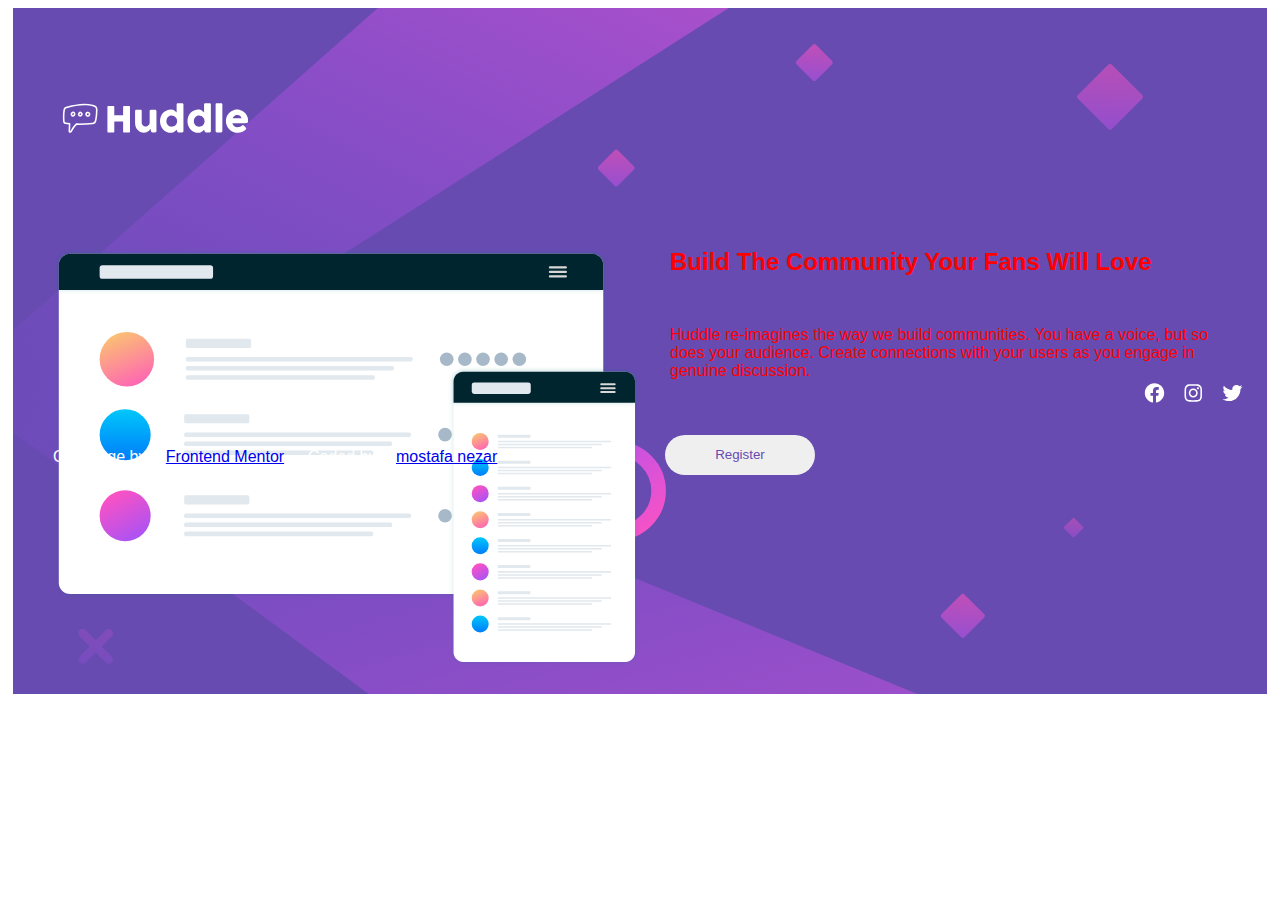
<file: huddle22/index.html>
<!DOCTYPE html>
<html lang="en">
<head>
  <meta charset="UTF-8">
  <meta name="viewport" content="width=device-width, initial-scale=1.0"> <!-- displays site properly based on user's device -->

  <link rel="icon" type="image/png" sizes="32x32" href="favicon-32x32.png">
  <link rel="stylesheet" href="main.css">

  <title>Frontend Mentor / Huddle</title>


</head>
<body>
  <div class="page">
    <div class="logo" style="display: flex; justify-content: start;">
    <img src="logo.svg" alt="" style="width: 200px;">
    </div>
    <div class="image" style="display: grid; justify-content: center;">
      <img src="illustration-mockups.svg" alt="">
    </div>
    
    <div class="content">
    <h2>Build The Community Your Fans Will Love</h2>
    <p>
    Huddle re-imagines the way we build communities. You have a voice, but so does your audience. 
    Create connections with your users as you engage in genuine discussion. 
    </p>
    <button>Register</button>
    <div class="contact">
    <div class="media">
    <a  href="https://www.facebook.com"><i class="fa-brands fa-facebook facebook fa-lg "></i></a>
    <a  href="https://www.instagram.com"><i class="fa-brands fa-instagram instagram fa-lg"></i></a>
    <a  href="https://www.twitter.com"><i class="fa-brands fa-twitter twitter fa-lg"></i></a>

    </div>
    </div>
  </div>
  <footer>
    <p class="attribution">
      Challenge by <a href="https://www.frontendmentor.io?ref=challenge" target="_blank">Frontend Mentor</a>. 
      Coded by <a href="https://www.facebook.com/mostafanazar.mostafa.9">mostafa nezar</a>
    </p>
  </footer>
  
    
    
    <script src="fontawesome-free-6.4.2-web/js/all.min.js"></script>
  </div>
</body>
</html>
</file>
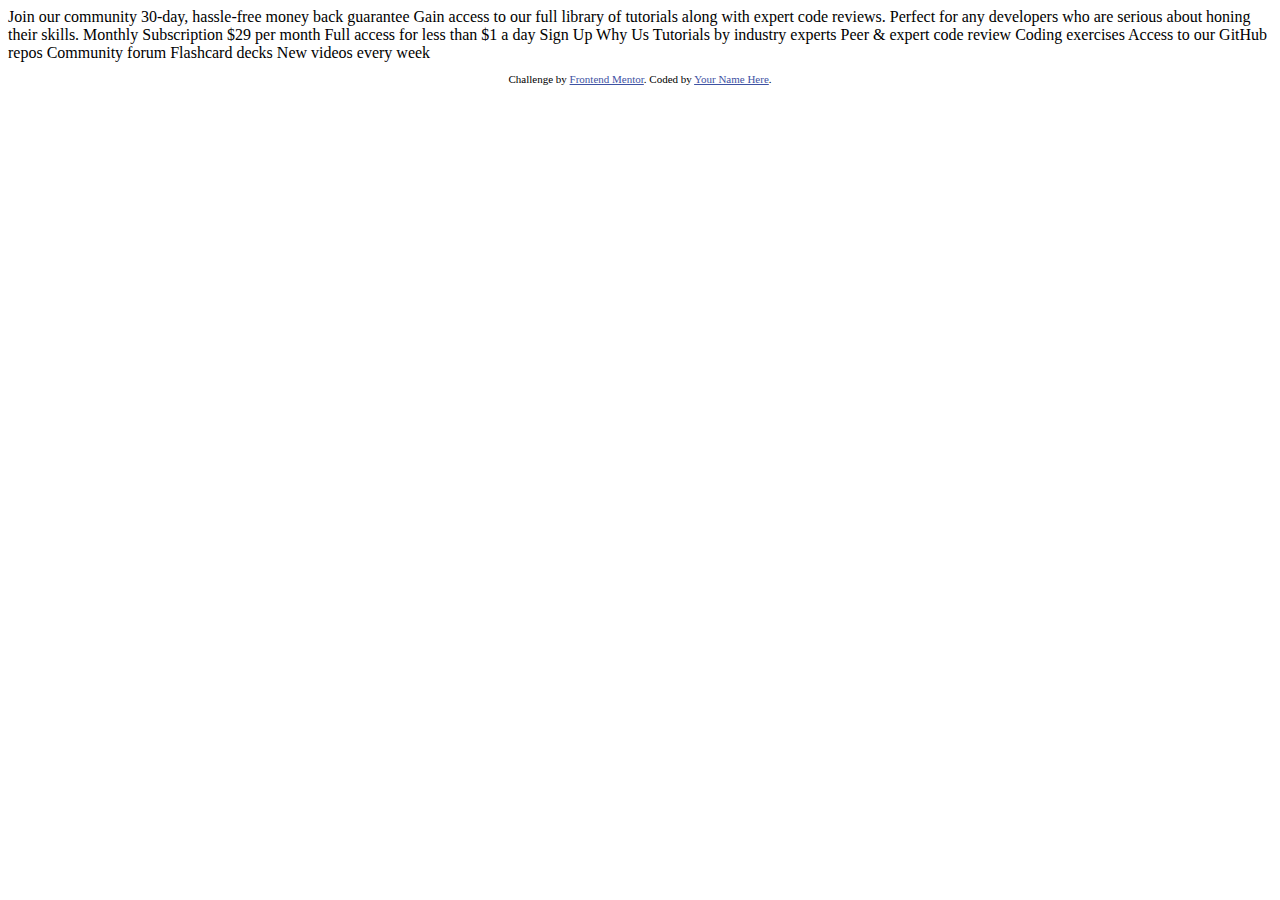
<file: single-price-grid-component-master/index.html>
<!DOCTYPE html>
<html lang="en">
<head>
  <meta charset="UTF-8">
  <meta name="viewport" content="width=device-width, initial-scale=1.0"> <!-- displays site properly based on user's device -->

  <link rel="icon" type="image/png" sizes="32x32" href="./images/favicon-32x32.png">
  
  <title>Frontend Mentor | Single Price Grid Component</title>

  <!-- Feel free to remove these styles or customise in your own stylesheet 👍 -->
  <style>
    .attribution { font-size: 11px; text-align: center; }
    .attribution a { color: hsl(228, 45%, 44%); }
  </style>
</head>
<body>
  Join our community

  30-day, hassle-free money back guarantee

  Gain access to our full library of tutorials along with expert code reviews. 
  Perfect for any developers who are serious about honing their skills.

  Monthly Subscription

  &dollar;29 per month

  Full access for less than &dollar;1 a day

  Sign Up

  Why Us

  Tutorials by industry experts
  Peer &amp; expert code review
  Coding exercises
  Access to our GitHub repos
  Community forum
  Flashcard decks
  New videos every week
  
  <footer>
    <p class="attribution">
      Challenge by <a href="https://www.frontendmentor.io?ref=challenge" target="_blank">Frontend Mentor</a>. 
      Coded by <a href="#">Your Name Here</a>.
    </p>
  </footer>
</body>
</html>
</file>
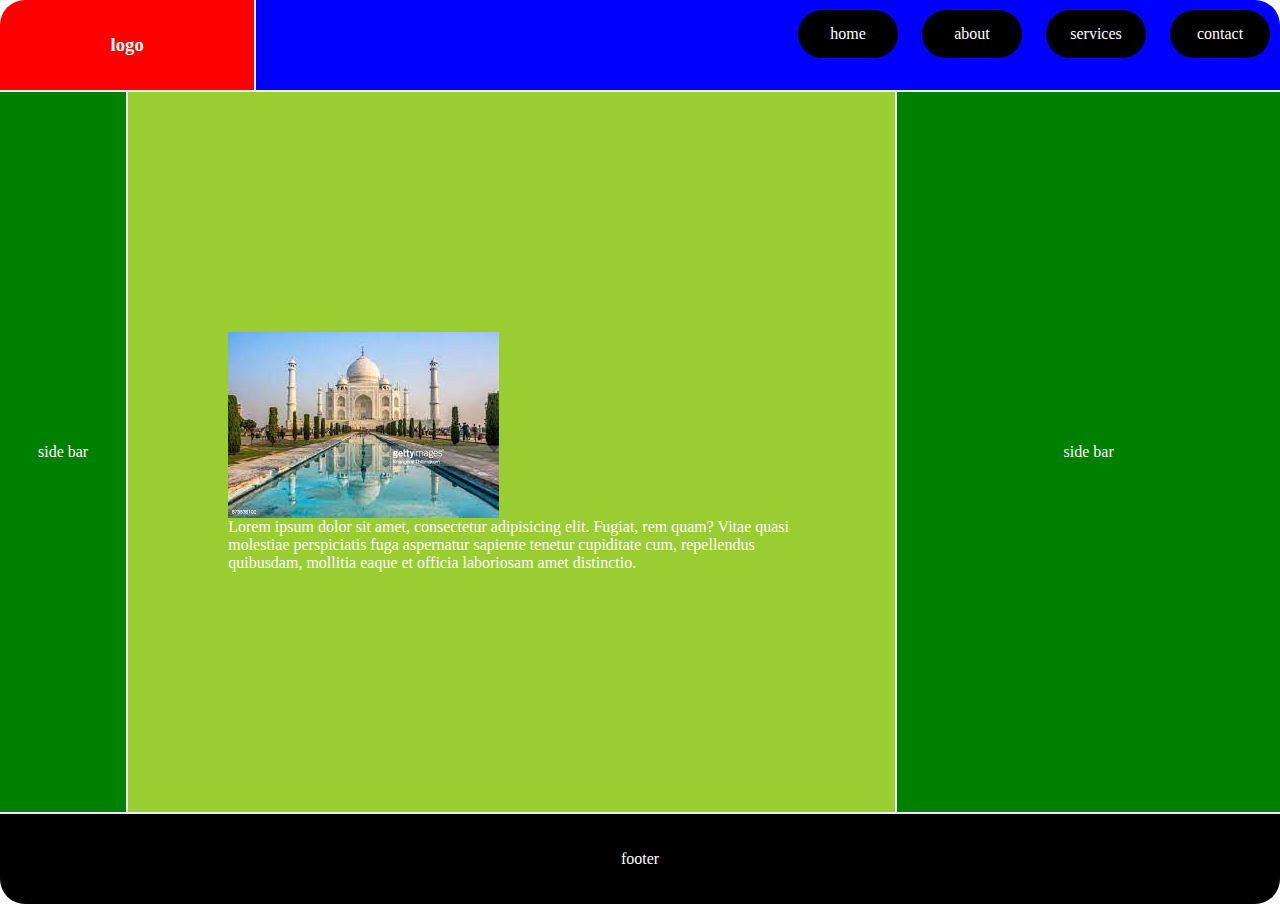
<file: index2.html>
<!DOCTYPE html>
<html lang="en">
<head>
    <meta charset="UTF-8">
    <meta name="viewport" content="width=device-width, initial-scale=1.0">
    <title>Document</title>
    <style>
        body{
}
*{
    padding: 0px;
    margin: 0px;
}
a{
    display: inline-flex;
    margin: 10px;
    background-color: black;
    padding: 15px;    
    padding-left: 30px;
    padding-right: 30px;
    text-decoration: none;
    color: white;
    border-radius: 25px;
    width: 40px;
    justify-content: center;
    align-content: center;

}

a:hover{
    background-color: red;
    box-shadow: 20px 20px 0 black;
    color: white;
    border-radius: 25px;
    width: 50px;
    justify-content: center;
    align-items: center;
    transition: 3s;
    transition-timing-function:ease;
    /* transition-delay:2s; */
}
a:visited{
    color: white;
}

ul{
    list-style: none;
   overflow: scroll;
   margin-left: 200px;


}
.page{
    background-color: #eee;
    height: 100vh;
    display: grid;
grid-template-columns: repeat(10,1fr);
grid-template-rows: 10% 80% 10%;
grid-template-areas: "logo logo nav nav nav nav nav nav nav nav" "sidex cont cont cont cont cont cont side side side" "foot foot foot foot foot foot foot foot foot foot ";
    gap: 2px;
}


h3{
    display: grid;
    grid-area: logo;
    background-color: red;
    color: white;
    position:sticky;
    top: 0px;
    border-top-left-radius: 25px;
    text-align: center;
    align-content: center;
    z-index: 2;
}
nav{
    display: flex;
    grid-area: nav;
    background-color: blue;
    color: white;
    justify-content: right;
    border-top-right-radius:25px ;
    overflow: hidden;


}
section{
    padding: 100px;
    grid-area: cont;
    background-color: yellowgreen;
    color: white;
    display: grid;
    justify-content: center;
    align-content: center;
}
aside{
    grid-area: side;
    background-color: green;
    color: white;
    display: grid;
    justify-content: center;
    align-content: center;
}
footer{
    grid-area: foot;
    background-color: black;
    color: white;
    display: grid;
    justify-content: center;
    align-content: center;
    border-bottom-right-radius: 25px ;
    border-bottom-left-radius: 25px ;
    position: sticky;
}
.side2{
    grid-area: sidex;
    background-color: green;
    color: white;
    display: grid;
    justify-content: center;
    align-content: center;
}
    </style>
</head>
<body>
    <div class="page" style="border-radius:50px;">
        <h3>logo</h3>
        <nav>
            <ul><a href="#x">home</a>
            <a>about</a>
            <a>services</a>
            <a>contact</a>
            </ul>
        </nav>
        <section class="content"><img src="./images.jpeg" alt="" style="background-attachment: fixed; display: inline-flex;"><p>Lorem ipsum dolor sit amet, consectetur adipisicing elit. Fugiat, rem quam? Vitae quasi molestiae perspiciatis fuga aspernatur sapiente tenetur cupiditate cum, repellendus quibusdam, mollitia eaque et officia laboriosam amet distinctio.</p></section>
        <aside>side bar</aside>
        <aside class="side2">side bar</aside>
        <footer>footer</footer>
    </div>
</body>
</html>
</file>
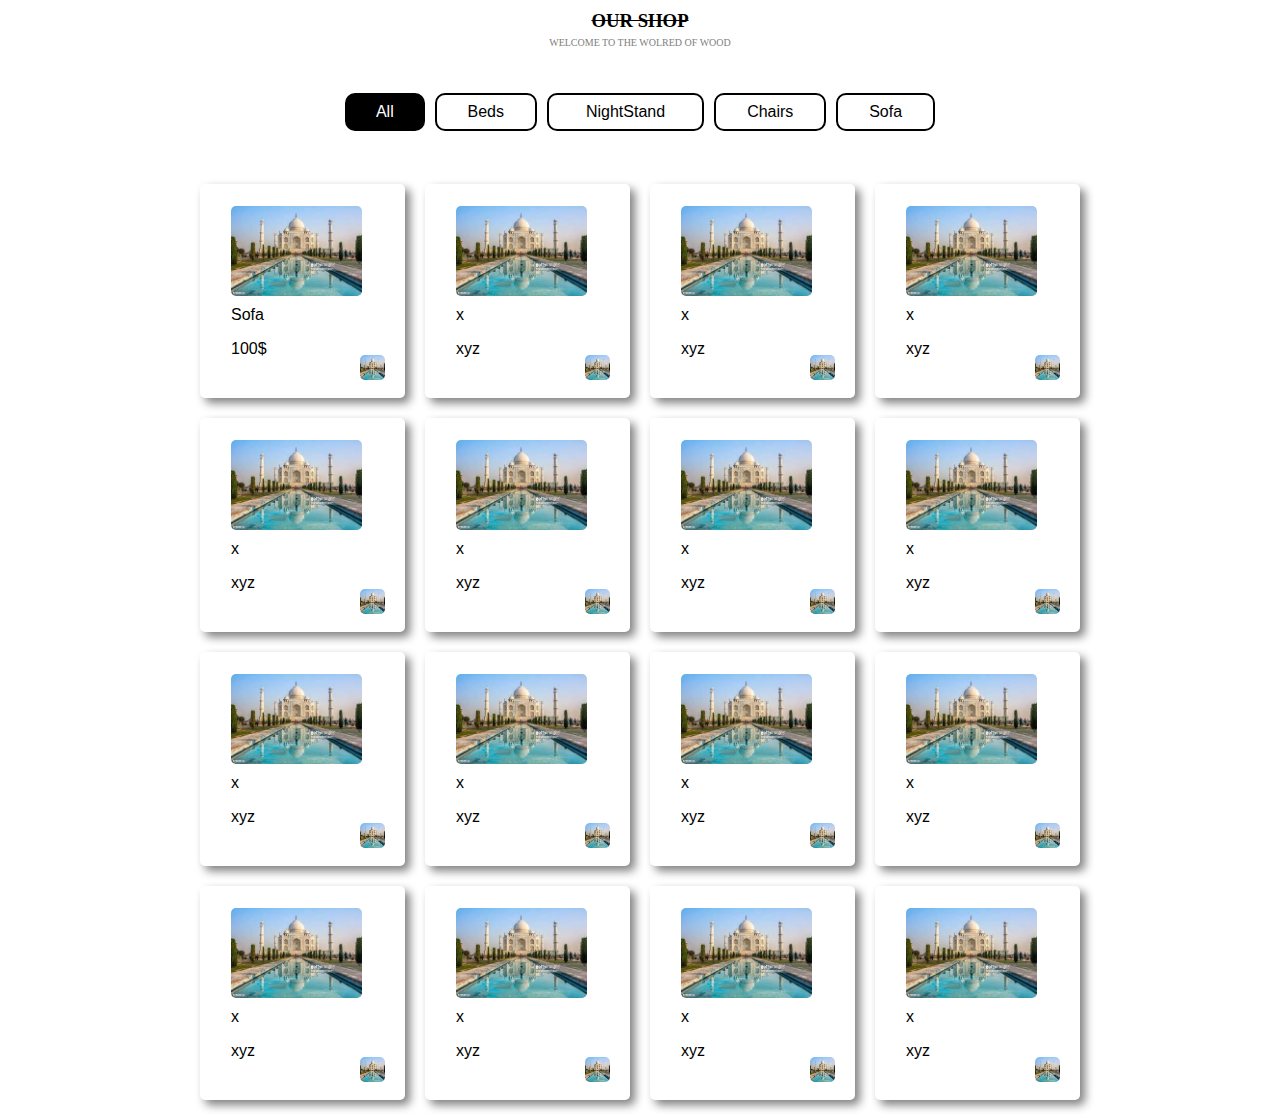
<file: index3.html>
<!DOCTYPE html>
<html lang="en">
<head>
    <meta charset="UTF-8">
    <meta name="viewport" content="width=device-width, initial-scale=1.0">
    <title>Document</title>
    <style>
        *{
    box-sizing: border-box;
}

.head{
    display: grid;
    justify-content: center;
    align-content:flex-end;
    text-align: center;
    height: 50px;
    margin-bottom:30px ;
}
.flex-child{
    display: flex;
    margin: 5px;
    height: 75%;
    flex-grow: 1;
    border-radius: 10px;
    justify-content: center;
    align-items: center;
    font-family: Arial, Helvetica, sans-serif;
    border: 2px solid;  
}
.flex-parent{
    display: flex;
    max-width: 600px;
    height: 50px;
    margin: auto;
    justify-content:space-evenly;
}
.flex-child-special{
    display: flex;
    margin: 5px;
    height: 75%;
    flex-grow: 1;
    border-radius: 10px;
    justify-content: center;
    align-items: center;
    font-family: Arial, Helvetica, sans-serif;
    background-color: black;
     color: white;
}
.P{
    font-size: 10px;
    color: gray;
}
.head h3{
    text-decoration: line-through;
}
.grid-parent{
    display: grid;
    margin: auto;
    grid-template-columns: 25% 25% 25% 25%;
    grid-template-rows: repeat(4,auto-fill);
    max-width: 900px;
    justify-content: space-evenly;
}
.grid-child{
    display: grid;
    margin: 10px;
    box-shadow:5px 5px 10px gray;
    border-radius: 5px;
    font-family: Arial, Helvetica, sans-serif;
}
.grid-child div{
    width: 80%;
    border-radius: 5px;
    margin: 20px auto;
    margin-right: 10px;
    align-self: flex-start;
    position:relative;

}
.grid-child div img{
    width: 80%;
    border-radius: 5px;
    margin: 2px auto;
    margin-bottom: -10px;
    align-self: flex-start;
}

.grid-child div div img{
    width: 25px;
    height: 25px;
    position: absolute;
    left: 100%;
    top: 100%;
    transform: translate(-100%,-100%);
} 
    </style>
</head>
<body>
    <div class="head">
        <h3 style="margin-bottom: -5px;">OUR SHOP</h3>
        <p class="P">WELCOME TO THE WOLRED OF WOOD</p>
     </div>
        <div class="flex-parent">
            <div class="flex-child-special">All</div>
            <div class="flex-child">Beds</div>
            <div class="flex-child" style="flex-grow: 1.2;">NightStand</div>
            <div class="flex-child">Chairs</div>
            <div class="flex-child" style="flex-shrink: 3;">Sofa</div>
        </div>
        <br>
        <br>
        <div class="grid-parent">
            <div class="grid-child">
                <div>
                    <img src="./images.jpeg" alt="">
                    <p>Sofa</p>
                    <span>100$</span>
                    <div class="mark"><img src="./images.jpeg" alt=""></div>
                    </div> 
            </div>
            <div class="grid-child">
                <div>
                    <img src="./images.jpeg" alt="">
                    <p>x</p>
                    <span>xyz</span>
                    <div class="mark"><img src="./images.jpeg" alt=""></div>
                    </div> 
            </div>
            <div class="grid-child">
                <div>
                    <img src="./images.jpeg" alt="">
                    <p>x</p>
                    <span>xyz</span>
                    <div class="mark"><img src="./images.jpeg" alt=""></div>
                    </div> 
            </div>
            <div class="grid-child">
                <div>
                    <img src="./images.jpeg" alt="">
                    <p>x</p>
                    <span>xyz</span>
                    <div class="mark"><img src="./images.jpeg" alt=""></div>
                    </div> 
            </div>
            <div class="grid-child">
                <div>
                    <img src="./images.jpeg" alt="">
                    <p>x</p>
                    <span>xyz</span>
                    <div class="mark"><img src="./images.jpeg" alt=""></div>
                    </div> 
            </div>
            <div class="grid-child">
                <div>
                    <img src="./images.jpeg" alt="">
                    <p>x</p>
                    <span>xyz</span>
                    <div class="mark"><img src="./images.jpeg" alt=""></div>
                    </div> 
            </div>
            <div class="grid-child">
                <div>
                    <img src="./images.jpeg" alt="">
                    <p>x</p>
                    <span>xyz</span>
                    <div class="mark"><img src="./images.jpeg" alt=""></div>
                    </div> 
            </div>
            <div class="grid-child">
                <div>
                    <img src="./images.jpeg" alt="">
                    <p>x</p>
                    <span>xyz</span>
                    <div class="mark"><img src="./images.jpeg" alt=""></div>
                    </div> 
            </div>
            <div class="grid-child">
                <div>
                    <img src="./images.jpeg" alt="">
                    <p>x</p>
                    <span>xyz</span>
                    <div class="mark"><img src="./images.jpeg" alt=""></div>
                    </div> 
            </div>
            <div class="grid-child">
                <div>
                    <img src="./images.jpeg" alt="">
                    <p>x</p>
                    <span>xyz</span>
                    <div class="mark"><img src="./images.jpeg" alt=""></div>
                    </div> 
            </div>
            <div class="grid-child">
                <div>
                    <img src="./images.jpeg" alt="">
                    <p>x</p>
                    <span>xyz</span>
                    <div class="mark"><img src="./images.jpeg" alt=""></div>
                    </div> 
            </div>
            <div class="grid-child">
                <div>
                    <img src="./images.jpeg" alt="">
                    <p>x</p>
                    <span>xyz</span>
                    <div class="mark"><img src="./images.jpeg" alt=""></div>
                    </div> 
            </div>
            <div class="grid-child">
                <div>
                    <img src="./images.jpeg" alt="">
                    <p>x</p>
                    <span>xyz</span>
                    <div class="mark"><img src="./images.jpeg" alt=""></div>
                    </div> 
            </div>
            <div class="grid-child">
                <div>
                    <img src="./images.jpeg" alt="">
                    <p>x</p>
                    <span>xyz</span>
                    <div class="mark"><img src="./images.jpeg" alt=""></div>
                    </div> 
            </div>
            <div class="grid-child">
                <div>
                    <img src="./images.jpeg" alt="">
                    <p>x</p>
                    <span>xyz</span>
                    <div class="mark"><img src="./images.jpeg" alt=""></div>
                    </div> 
            </div>
            <div class="grid-child">
                <div>
                    <img src="./images.jpeg" alt="">
                    <p>x</p>
                    <span>xyz</span>
                    <div class="mark"><img src="./images.jpeg" alt=""></div>
                    </div> 
            </div>
        </div> 
    
</body>
</html>
</file>
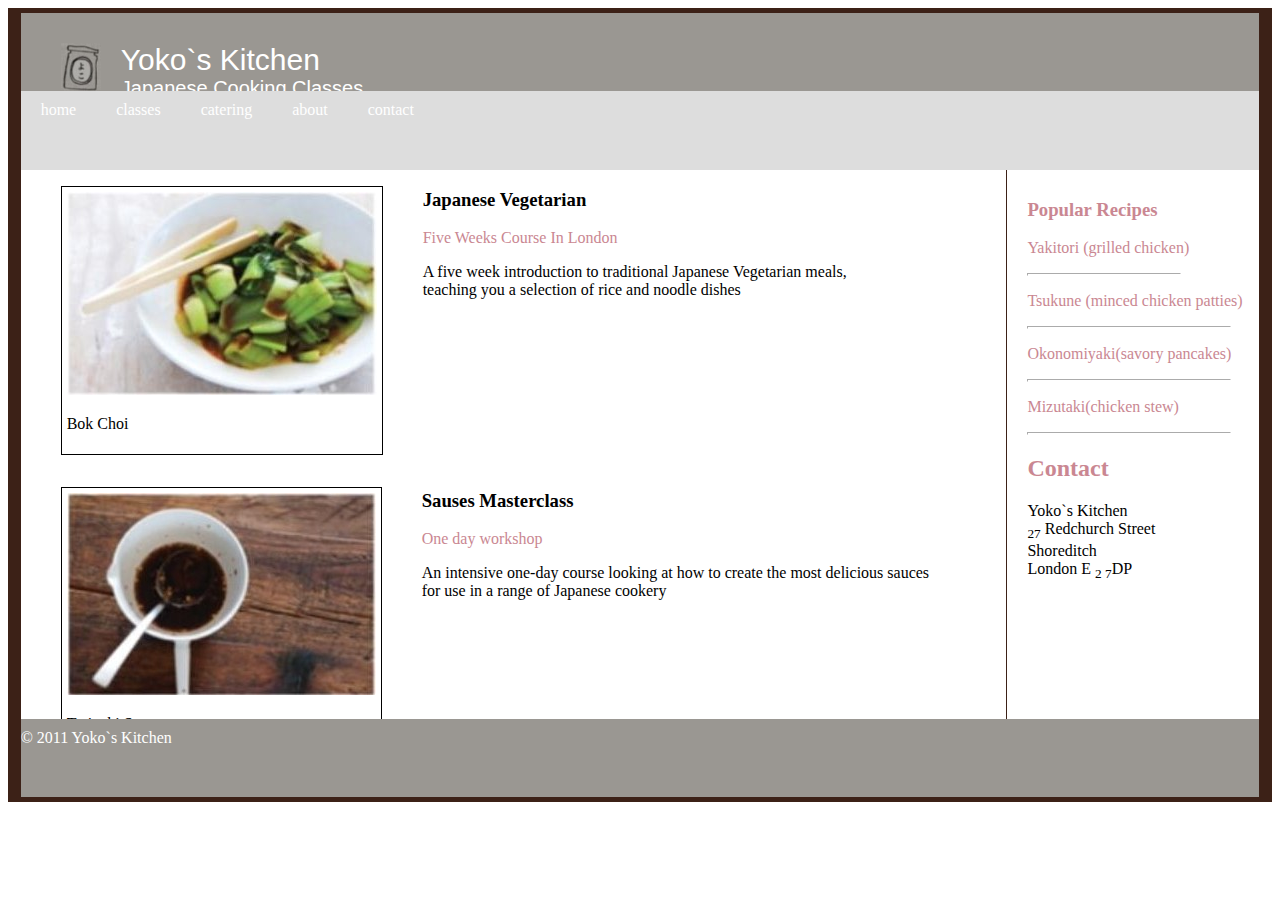
<file: index6.html>
<!DOCTYPE html>
<html lang="en">
<head>
    <meta charset="UTF-8">
    <meta name="viewport" content="width=device-width, initial-scale=1.0">
    <title>Document</title>
</head>
<style>
    header{
        font-family: Arial, Helvetica, sans-serif;
        background-color: #9B9893;
        background-color: #9A9792;
        color: white;
        font-size: 30px;
        width: 98%;
        margin: 20px auto;
        margin-top: 0px;
        margin-bottom: 0px;
        grid-area: header;
    }
    header p{
        margin-top: 0px;
        font-size: 20px;
        
    }
    .page{
        display: grid;
        background-color: #3C2117;
        padding-top:5px;
        padding-bottom: 5px;
        grid-template-columns: repeat(10,1fr);
        grid-template-rows: 10% 10% 70% 10%;
        grid-template-areas:"header header header header header header header header header header " "nav nav nav nav nav nav nav nav nav nav" "article article article article article article article article aside aside" "footer footer footer footer footer footer footer footer footer footer ";
        column-gap: 1px;
        overflow: hidden;

    }
    nav{
        display: flex;
        background-color: #ddd;
        justify-content: left;
        width: 98%;
        margin: 20px auto;
        margin-top: 0px;
        margin-bottom: 0px;
        grid-area: nav;
    }
    .x{
        text-decoration: none;
        color: white;
        margin: 10px;
        margin-left: 20px;
        margin-right: 20px;
    }
    .x:hover{
        color: black;
    }
    article{
        background-color: white;
        width: 97.5%;
        margin: auto;
        margin-top: 0px;
        margin-bottom: 0px;
        grid-area: article;
    }
    aside{
        grid-area: aside;
        background-color: white;
        margin-left: -5%;
        width: 100%;
        color: #CA8792;
        padding-right: 0px;
        padding-top: 10px;

    }
    footer{
        grid-area: footer;
    }
    section{
        display: flex;
    }
    h3 ~ span{
        color:#CA8792 ;
    }
    section figure{
        border:  1px solid;
        padding: 5px;
    }
    footer{
        color: white;
        background-color:#9A9792;
        width: 98%;
        margin: 20px auto;
        margin-top: 0px;
        margin-bottom: 0px;
        padding-top: 10px;
    }
</style>
<body>
    <div class="page">
        <header>
            <figure><img src="WhatsApp Image 2023-10-27 at 15.34.02_5fd9b5ce.jpg" align="left" style="margin-right: 20px;" alt="not found" height="50px">
                <div>Yoko`s Kitchen</div>
                <p>Japanese Cooking Classes</p>
            </figure>
        </header>
        <nav>
        <a href="#footer" class="x">home</a>            
        <a href="#" class="x">classes</a>            
        <a href="#" class="x">catering</a>            
        <a href="#" class="x">about</a>            
        <a href="#" class="x">contact</a>            
        </nav>
       <article>
       <section><figure>
        <img src="WhatsApp Image 2023-10-27 at 15.34.02_89eb223a2 - Copy.jpg" alt="not found" width="100%">
        <p>Bok Choi</p>
       </figure>
       <div>
        <h3>Japanese Vegetarian</h3>
        <span>Five Weeks Course In London</span>
        <p>A five week introduction to traditional Japanese Vegetarian meals,<br> teaching you a selection of rice and noodle dishes</p>
       </div>
    </section> 
    <section><figure>
        <img src="WhatsApp Image 2023-10-27 at 15.34.02_89eb223a3.jpg" alt="not found" width="100%">
        <p>Teriyaki Sauce</p>
       </figure>
       <div>
        <h3>Sauses Masterclass</h3>
        <span>One day workshop</span>
        <p>An intensive one-day course looking at 
            how to create the most delicious sauces <br>
             for use in a range of Japanese cookery
        </p>
       </div>
    </section> 
       </article>
        <aside>
            <h3 style="margin-left: 20px;">Popular Recipes</h3>
        <p style="margin-left: 20px;">Yakitori (grilled chicken)</p>
        <hr style="width: 60%; margin-left: 20px; height: 1px; border-color: white;">
        <p style="margin-left: 20px;">Tsukune (minced chicken patties)</p>
        <hr style="width: 80%; margin-left: 20px; height: 1px; border-color: white;">
        <p style="margin-left: 20px;">Okonomiyaki(savory pancakes)</p>
        <hr style="width: 80%; margin-left: 20px; height: 1px; border-color: white;">
        <p style="margin-left: 20px;">Mizutaki(chicken stew)</p>
        <hr style="width: 80%; margin-left: 20px; height: 1px; border-color: white;">
        <h2 style="margin: 20px;">Contact</h2>
        <p style="margin: 20px; color: black;">Yoko`s Kitchen <br>
            <sub>27</sub> Redchurch Street <br>
            Shoreditch <br>
            London E <sub>2 7</sub>DP
        </p>
        </aside>
        <footer id="footer">&#169; 2011 Yoko`s Kitchen</footer>
    </div>
</body>
</html>
</file>
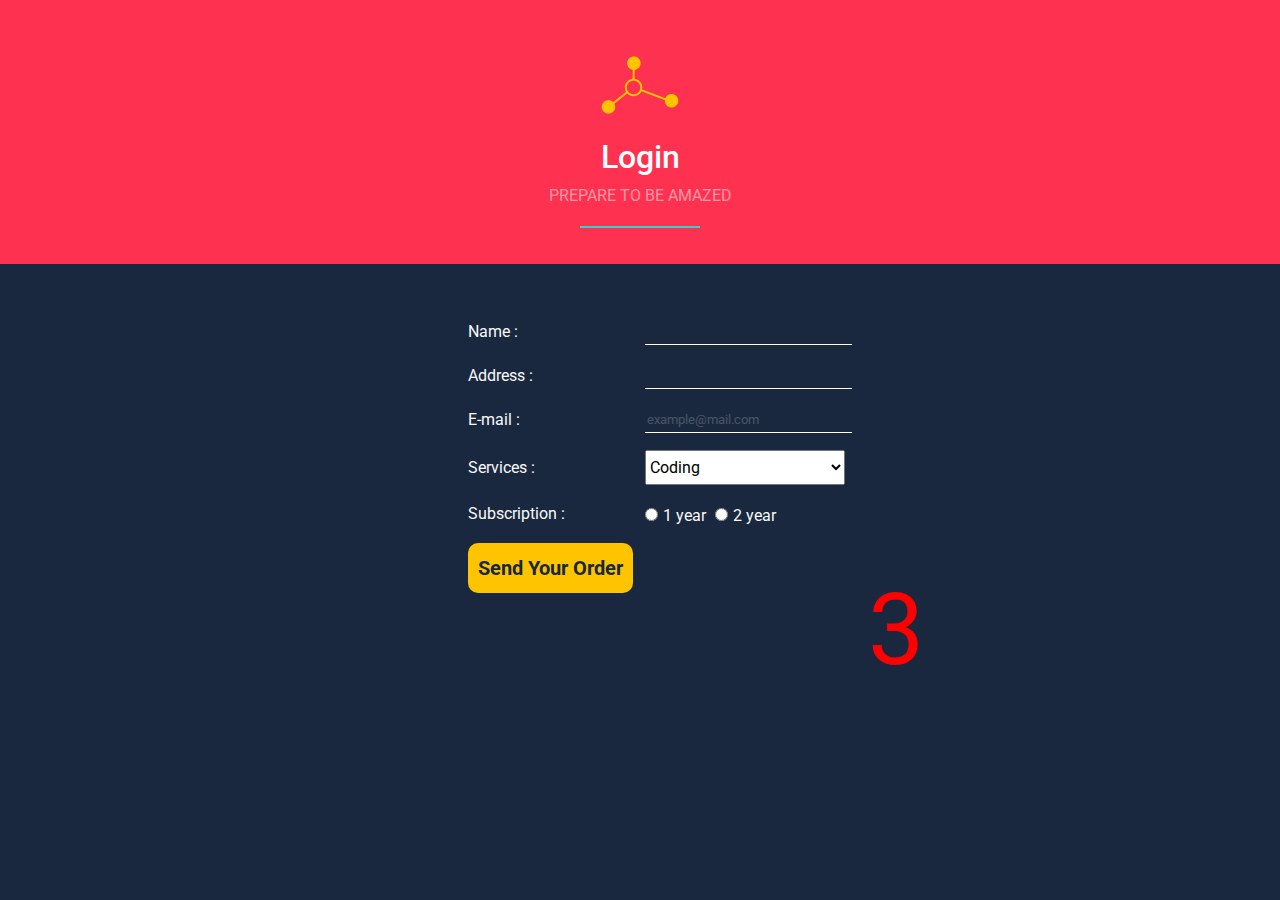
<file: New folder/index3.html>
<!DOCTYPE html>
<html>
    <head>
        <meta charset="UTF-8" />  
    </head>
     <title>bondi</title>
    <link rel="stylesheet" href="css/bootstrap.min.css">
    <link rel="stylesheet" href="css/bootstrap-grid.min.css">
    <link rel="stylesheet" href="bondi.css">
    <link rel="stylesheet" href="fontawesome-free-6.4.2-web/css/all.min.css">
    <link rel="preconnect" href="https://fonts.gstatic.com" crossorigin>
    <link href="https://fonts.googleapis.com/css2?family=Cairo:wght@200;400;800&family=Open+Sans:ital@1&family=Pacifico&family=Roboto:ital,wght@0,100;0,300;0,400;1,100;1,300&display=swap" rel="stylesheet">

    <style>
        body{
            background-color: var(--dark-color);
            color: white;
        }
       table *{
            margin: 5px;
            margin-bottom: 10px;
        }
        input{
        border: none;
        border-bottom: solid 1px white;
        color: white;
        font-weight: normal;
        }
         input:focus{
            outline: none;
        }
        input::placeholder{
            color: white;
            opacity: 0.2;
            font-size: 13px;
        }
             input{
            background-color:var(--dark-color);
            }

    </style>
    <div>
        
    <body>
        <div class="text-center p-2" style="background-color: var(--red-color);">
            <div class="main-title mt-5 mb-5 position-relative">
                <img class="mb-4" src="title.png" alt="">
                <h2>Login</h2>
                <p class="text-white-50 text-uppercase">Prepare To Be Amazed</p>
              </div>
            </div>
            </div>
        <div style="background-color: var(--dark-color);" class="footer pt-5 pb-5 text-white-50 text-sm-start">
                <div class="container">
                  <div class="row justify-content-center">
                    <div class="col-lg-4 col-md-6">
                        <form action="" method="post">
                            <!-- <legend style="color: white !important;">Log in</legend> -->
                            <fieldset>
                            <table class="text-light">
                                  
                                      <td><label for="name">Name :</label></td>
                                      <td><input type="text" name="name" id="name"  minlength="3" maxlength="30" required></td>
                                  
                                  <tr>
                                      <td><label for="address">Address :</label></td>
                                      <td><input type="text" name="address" id="address" minlength="5" maxlength="30"  required></td>
                                  </tr>
                                  <tr>
                                      <td><label for="mail">E-mail :</label></td>
                                      <td><input type="email" name="mail" id="mail" required placeholder="example@mail.com"></td>
                                  </tr>
                                   <tr>
                                      <td><label for="Magazine">Services :</label></td>
                                      <td>
                                        <select id="color" name="Magazine" style="width: 200px; height: 35px;">
                                          <option value="NewsWeek1">Coding</option>
                                          <option value="NewsWeek2" >Design</option>
                                          <option value="NewsWeek3"  >Apps</option>
                                          <option value="NewsWeek4" >Photography</option>
                                       </select>
                                      </td>
                                  </tr>
                                  <tr>
                                      <td><label for="Subscription">Subscription :</label></td>
                                      <td>
                                        <input type="radio" name="Subscription"  required>1 year
                                        <input type="radio" name="Subscription"  required>2 year
                                      </td>
                                  </tr>
                                  <tr>
                                 <td> <input style="border: none; padding: 10px; font-size: 20px; font-weight: bold; border-radius: 10px; background-color: var(--yellow-color); color: var(--dark-color);" type="submit" name="submit" id="submit" value="Send Your Order">
                                 </td>    
                                 </tr>
                            </table>
                        </fieldset>
                        </form>     
                                
                    </div>
                  </div>
            </div>
        </div>
                <div class="divoverbody"></div>
                <script src="js/bootstrap.bundle.min.js"></script>
                <script src="fontawesome-free-6.4.2-web/js/all.min.js"></script>
                <script src="main - Copy (2).js"></script>
    </body>
</html>
</file>
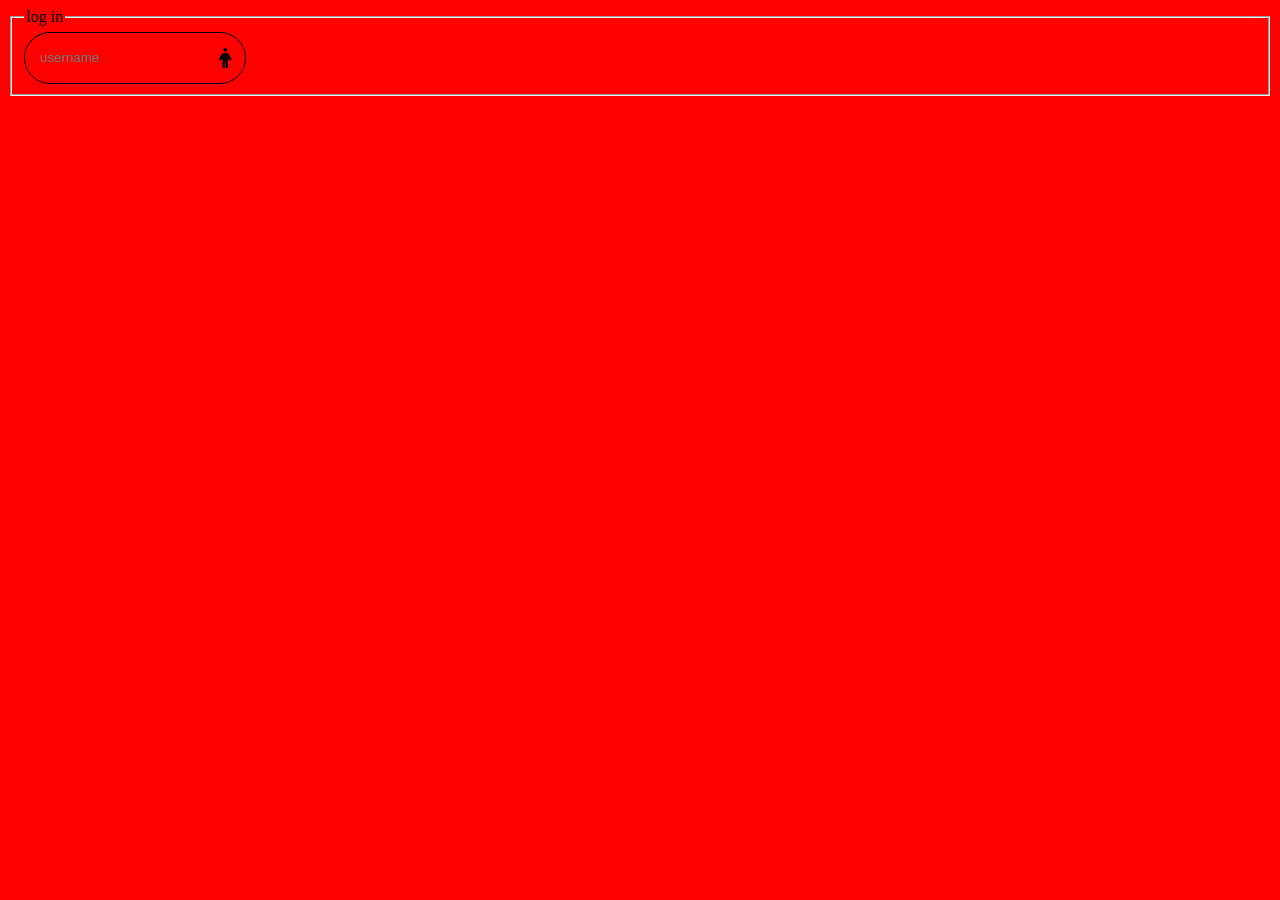
<file: New folder/indexm.html>
<!DOCTYPE html>
<html lang="en">
<head>
    <meta charset="UTF-8">
    <meta name="viewport" content="width=device-width, initial-scale=1.0">
    <title>Document</title>
    <link rel="stylesheet" href="../../">
    <style>
        body{
            background-color: red;
        }
        
        input{
            background-color: transparent;
            border: none;
            
        }
        div{
            border: solid 1px;
            border-radius: 50px;
            width: 200px;
            padding: 10px;
            height: 30px;
            display: flex;
            justify-content: center;
            align-items: center;
        }
        input:focus{
            outline: none;
        }
    </style>
</head>
<body>
    <fieldset>
        <legend>log in</legend>
        <form action="">
            <div>
                <input type="text" placeholder="username">
            <label for=""><i class="fa fa-solid fa-person fa-lg rounded-circle p-2"></i></label>
            </div>
            </form>
    </fieldset>
    
    <script src="fontawesome-free-6.4.2-web/js/all.min.js"></script>
    
</body>
</html>
</file>
<file: huddle22/main.css>
body{
    color: white;
    font-family: Arial, Helvetica, sans-serif;
}
/* .attribution { font-size: 11px; text-align: center; }
.attribution a { color: hsl(228, 45%, 44%); } */
button{
    border-radius: 25px;
    padding: 10px;
    width: 150px;
    height: 40px;
    border: none;
    margin: 10px;
    color: #674BB1;
}
button:hover{
    background-color: #E980E7;
    color: white;
    border:inset;
}
.page{
    background-image: url(./bg-desktop.svg);
    background-size: contain;
    background-repeat: no-repeat;
    display: grid;
    background-color: #674BB1;
    grid-template-columns: repeat(2,1fr);
    grid-template-rows: 30% 30% 30% 10%;
    grid-template-areas: "logo logo" "image cont" "foot foot";
    margin: 5px;
    padding: 10px;
}
.page *{
    margin: 10px;
    padding: 5px;
}
img{
    width: 100%;
}
.content{
    grid-area: cont;
    position: relative;
}
.logo{
    grid-area: logo;
}
@media(max-width:767px){
    .page{
    display: grid;
    grid-template-columns: repeat(2,1fr);
    grid-template-rows: 30% 30% 30% 10%;
    grid-template-areas: "logo logo" "image imge" "cont cont" "foot foot";
    justify-content: center;
    background-image: url(bg-mobile.svg);
    background-repeat: no-repeat;
    background-size:contain;
    }
    .image{
        margin: 10px auto;
    }
    .content{
        text-align: center;
    }
    .image img{
        width: 180%;
    }
    button{
        width: 300px;
        height: 40px;
    }
}

.facebook, .instagram,.twitter{
    color: white;
    margin: -5px;
    padding: 0px;
}
@media(min-width:992px){
    .media{
        display: flex;
        position: absolute;
        top: 100%;
        left: 100%;
        transform: translate(-100%,-100%);
    }
}
.facebook:hover, .instagram:hover,.twitter:hover{
    color: #F951C1;
}
footer{
    grid-area: foot;
}
.content h2,.content p{
    margin: 10px;
    margin-bottom: 40px;
    color: red;
}
</file>
<file: New folder/bondi.css>
:root{
    --dark-color:#19283f;
    --green-color:#33d1cc;
    --red-color:#ff3150;
    --yellow-color:#ffc400;
    --section-color:#eff7fa;
}
body{
    font-family:  'Roboto', sans-serif;
}
/* strart navbar */

.navbar{
    background-color: var(--dark-color);
}
.navbar .navbar-nav .nav-link{
    color: white;
}
.navbar .navbar-nav .nav-link.active{
    color: var(--green-color);
}
.navbar .navbar-nav .nav-link:focus{
    color: var(--green-color);

}
.navbar .navbar-nav .nav-link:hover{
    color: var(--green-color);
}
.search{
    border-left: 1px solid var(--green-color);
}
.navbar .search svg{
    color: var(--green-color);
}
.navbar .navbar-toggler{
    color: white;
    font-size: 20px;
    border-color:white ;
}
.navbar .navbar-toggler{
    box-shadow: none;
}

.navbar .navbar-toggler[aria-expanded="true"]{
    box-shadow: none;
    color: var(--green-color);
}
/* start landing */
.landing{
    background-color: var(--dark-color);
    min-height: calc(50vh - 72px);
}
.main-btn{
background-color: var(--red-color);
color: var(--yellow-color);
padding: 05.rem 1rem;
}
.main-btn:hover{
color: var(--yellow-color);
}
/* end navbar */

/* features */
.main-title::after{
    content: '';
    width: 120px;
    height: 2px;
    background-color: var(--green-color);
    position: absolute;
    bottom: -20px;
    left: 50%;
    transform: translateX(-50%);
}
.features .icon-holder{
    height: 200px;
}
.features .icon-holder svg{
    left: 50%;
    transform: translateX(-50%);
}
.features .icon-holder .number{
    font-size: 12rem;
    color: var(--section-color);
}
.features .icon-holder .icon{
    color: var(--green-color);
}
.features .feat h4{
    color: var(--yellow-color);
}
/* our work */
.our-work{
    background-color: var(--section-color);
}
.our-work ul .active{
    background-color: var(--red-color);
    color: var(--section-color);
    border-radius: 10px;
}
.our-work ul li{
    padding: 0.5rem 1rem;
    cursor: pointer;
}
.our-work ul li:not(.active):hover{
    color: var(--red-color);
}
.our-work .box{
    padding: 5px;
    overflow: hidden;
    position: relative;
}
.our-work .box::before{
    content: attr(data-work);
    position: absolute;
    background-color: #33d1cc5d;
    width: calc(100% - 10px);
    height:calc(100% - 10px);
    display: flex;
    justify-content: center;
    align-items: center;
    font-weight: bold;
    color: white;
    transition: 0.5s;
    font-size: 1.5rem;
    transform: translateX(calc(-100% - 5px));
    
}
.our-work .box:hover::before{
    transform: translateX(0);

}
.want-more{
    border-radius: 10px;
    width: 200px;
}
/* team section */

.team-section{
background-color: var(--section-color);
}
.team-section h2{
    color: var(--yellow-color);
}

.team-section .row h4{
    background-color: var(--green-color);
}
.row blockquote{
    min-width: 250px;
}
/* project */
.project{
    background-color: var(--dark-color);
}
/* subscribe */
.subscribe{
    background-color: var(--yellow-color);
}

 .subscribe input[type="text"]{
    border: none;
    border-bottom: solid 1px white;
    color: white;
    font-weight: normal;
 }
 .subscribe input[type="text"]:focus{
    outline: none;
 }
 .subscribe ::placeholder{
    color: white;
    opacity: 1;
    font-size: 16px;
    font-weight: bold;
 }
 .subscribe input[type="submit"]{
    background-color:var(--dark-color);
    color: var(--yellow-color);
    width: 100%;
 }

 /* footer */
 .footer{
    background-color: var(--dark-color);
    color: var(--section-color);
 }
 .footer .contact .facebook{
    background-color: #1877f2;
 }
 .footer .contact .youtube{
    background-color: #ff0000;
 }
 .footer .contact .twitter{
    background-color: #1da1f2;
 }
 .footer .contact .linkedin{
    background-color: #0077b5;
 }
</file>
